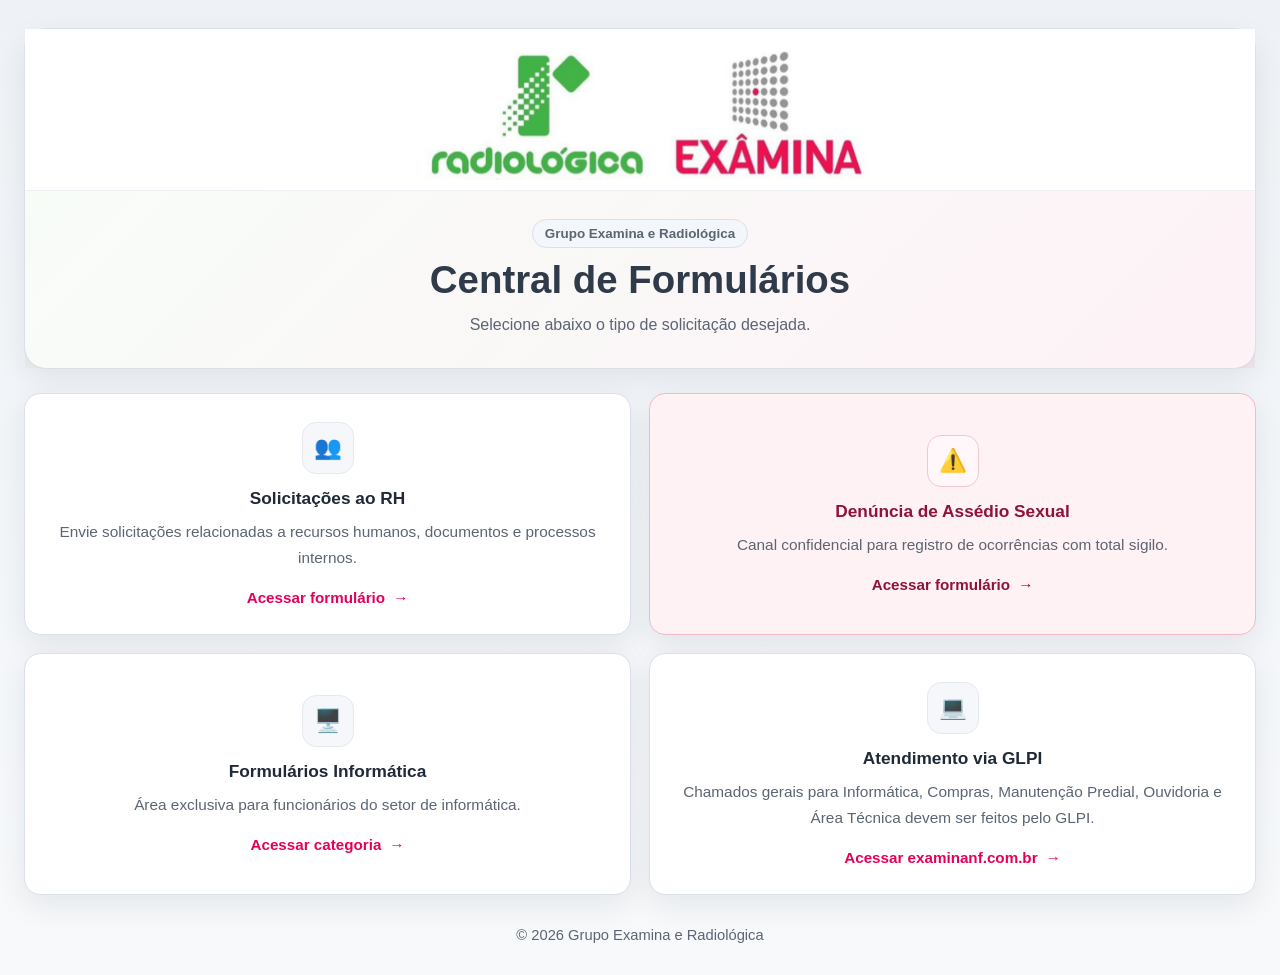
<file: index.html>
<!DOCTYPE html>
<html lang="pt-BR">
<head>
  <meta charset="UTF-8">
  <meta name="viewport" content="width=device-width, initial-scale=1.0">
  <title>Central de Formulários | Grupo Examina e Radiológica</title>
  <meta name="description" content="Central de formulários do Grupo Examina e Radiológica.">
  <link rel="stylesheet" href="/assets/style.css">
</head>
<body>
  <div class="page-shell">
    <header class="hero">
      <div class="hero__logo-wrap">
        <img
          src="/assets/logo-grupo.png"
          alt="Logos Radiológica e Examina"
          class="hero__logo"
        >
      </div>

      <div class="hero__content">
        <span class="hero__eyebrow">Grupo Examina e Radiológica</span>
        <h1>Central de Formulários</h1>
        <p>Selecione abaixo o tipo de solicitação desejada.</p>
      </div>
    </header>

    <main class="container">
      <section class="category" aria-labelledby="cat-formularios">
        <div class="grid">
          <a
            href="/formularios/rh/index.html"
            class="card"
            aria-label="Abrir formulário de Solicitações ao RH"
          >
            <div class="card__icon" aria-hidden="true">👥</div>
            <div class="card__body">
              <h3>Solicitações ao RH</h3>
              <p>
                Envie solicitações relacionadas a recursos humanos, documentos e processos internos.
              </p>
              <span class="card__action">Acessar formulário</span>
            </div>
          </a>

          <a
            href="/formularios/etica/index.html"
            class="card card--danger"
            aria-label="Abrir formulário de Denúncia de Assédio Sexual"
          >
            <div class="card__icon" aria-hidden="true">⚠️</div>
            <div class="card__body">
              <h3>Denúncia de Assédio Sexual</h3>
              <p>
                Canal confidencial para registro de ocorrências com total sigilo.
              </p>
              <span class="card__action">Acessar formulário</span>
            </div>
          </a>

          <a
            href="/formularios/informatica/index.html"
            class="card"
            aria-label="Abrir central de formulários de informática"
          >
            <div class="card__icon" aria-hidden="true">🖥️</div>
            <div class="card__body">
              <h3>Formulários Informática</h3>
              <p>
                Área exclusiva para funcionários do setor de informática.
              </p>
              <span class="card__action">Acessar categoria</span>
            </div>
          </a>

          <a
            href="https://examinanf.com.br"
            class="card"
            aria-label="Acessar o GLPI no site examinanf.com.br"
            target="_blank"
            rel="noopener noreferrer"
          >
            <div class="card__icon" aria-hidden="true">💻</div>
            <div class="card__body">
              <h3>Atendimento via GLPI</h3>
              <p>
                Chamados gerais para Informática, Compras, Manutenção Predial, Ouvidoria e Área Técnica devem ser feitos pelo GLPI.
              </p>
              <span class="card__action">Acessar examinanf.com.br</span>
            </div>
          </a>
        </div>
      </section>
    </main>

    <footer class="footer">
      <p>© 2026 Grupo Examina e Radiológica</p>
    </footer>
  </div>

  <script src="/assets/app.js"></script>
</body>
</html>
</file>
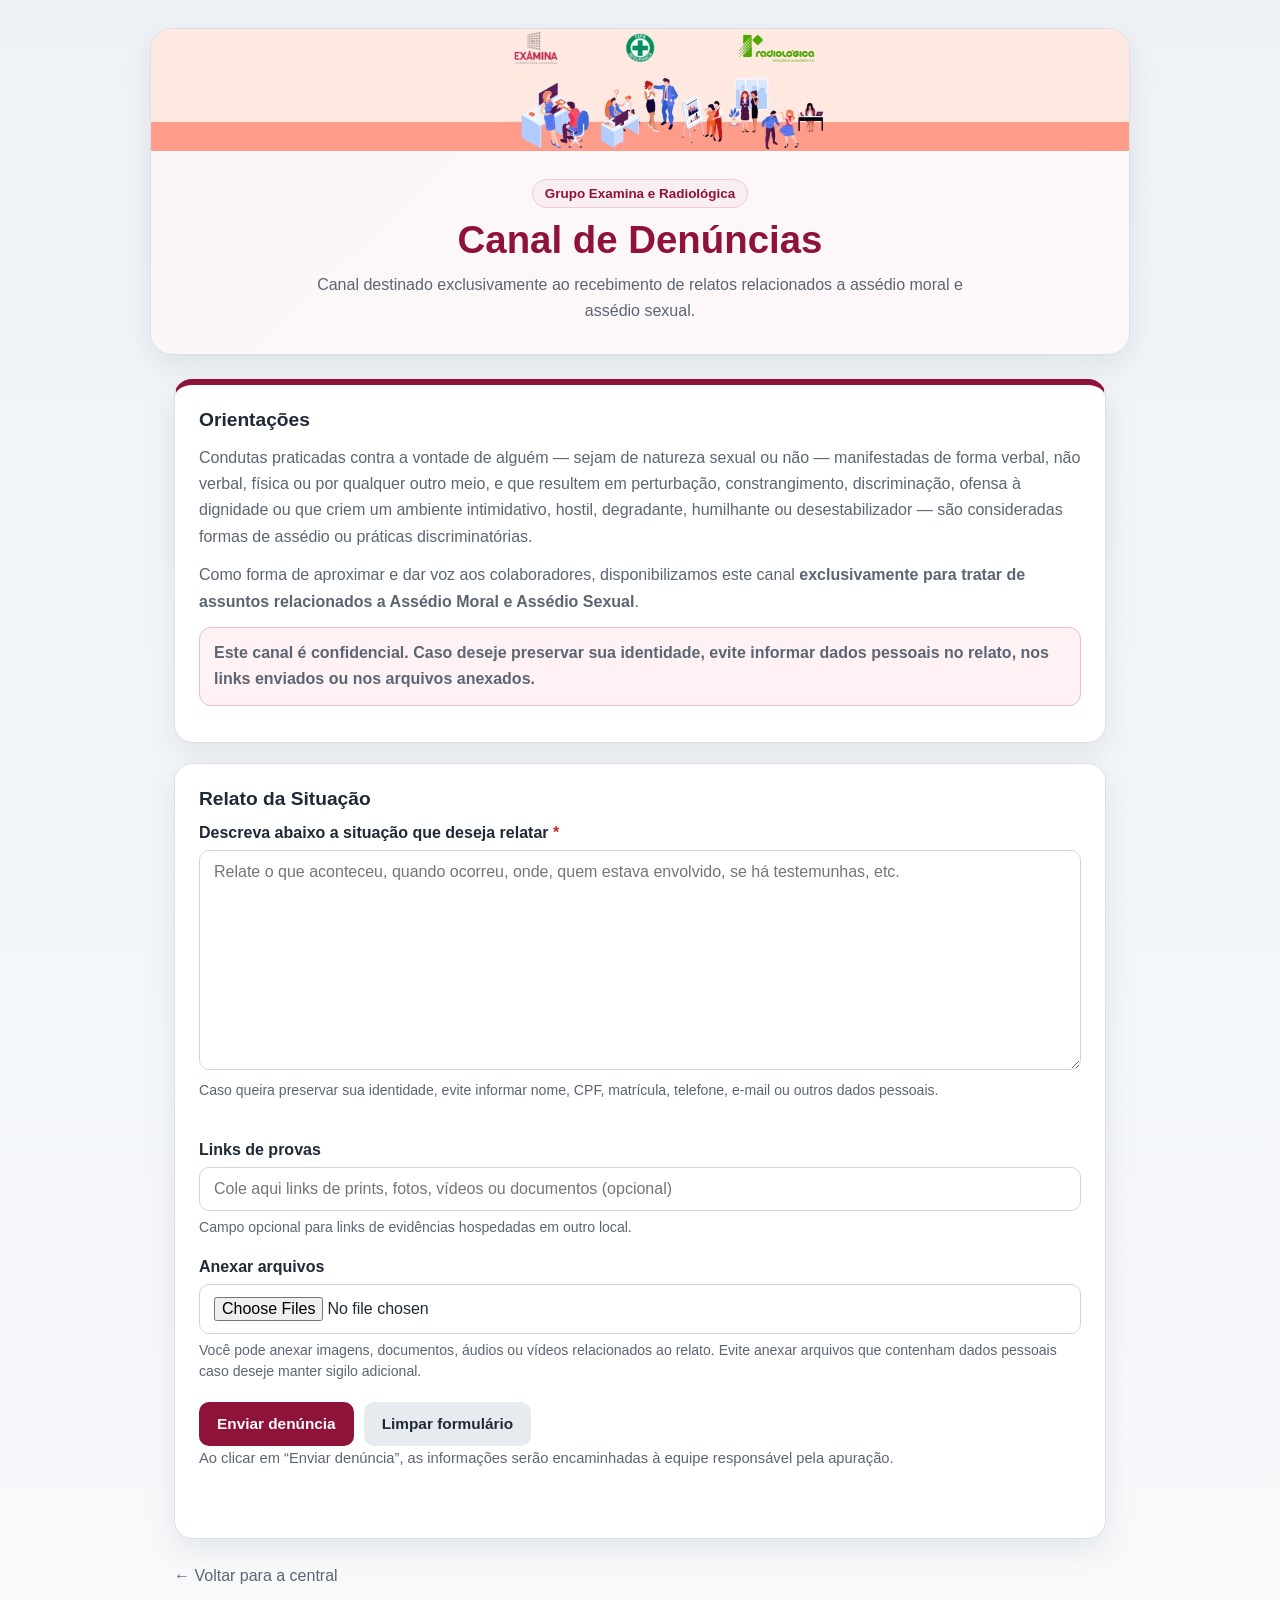
<file: formularios/etica/index.html>
<!DOCTYPE html>
<html lang="pt-BR">
<head>
  <meta charset="UTF-8">
  <meta name="viewport" content="width=device-width, initial-scale=1.0">
  <title>Canal de Denúncias</title>
  <meta
    name="description"
    content="Canal de denúncias para assuntos relacionados a assédio moral e assédio sexual."
  >
  <link rel="stylesheet" href="./style.css">
</head>
<body>
  <div class="page-shell">
    <header class="hero">
      <div class="hero__banner">
        <img src="./capa.jpg" alt="Canal de denúncias" class="hero__banner-image">
      </div>

      <div class="hero__content">
        <span class="hero__eyebrow">Grupo Examina e Radiológica</span>
        <h1>Canal de Denúncias</h1>
        <p>
          Canal destinado exclusivamente ao recebimento de relatos relacionados a
          assédio moral e assédio sexual.
        </p>
      </div>
    </header>

    <main class="container">
      <section class="card card--info">
        <h2>Orientações</h2>

        <p>
          Condutas praticadas contra a vontade de alguém — sejam de natureza sexual ou não —
          manifestadas de forma verbal, não verbal, física ou por qualquer outro meio, e que
          resultem em perturbação, constrangimento, discriminação, ofensa à dignidade ou que
          criem um ambiente intimidativo, hostil, degradante, humilhante ou desestabilizador —
          são consideradas formas de assédio ou práticas discriminatórias.
        </p>

        <p>
          Como forma de aproximar e dar voz aos colaboradores, disponibilizamos este canal
          <strong>exclusivamente para tratar de assuntos relacionados a Assédio Moral e Assédio Sexual</strong>.
        </p>

        <p class="highlight">
          Este canal é confidencial. Caso deseje preservar sua identidade, evite informar
          dados pessoais no relato, nos links enviados ou nos arquivos anexados.
        </p>
      </section>

      <form id="formDenuncia" class="card card--form" novalidate>
        <h2>Relato da Situação</h2>

        <div class="form-group">
          <label for="descricao">
            Descreva abaixo a situação que deseja relatar
            <span class="required">*</span>
          </label>

          <textarea
            id="descricao"
            name="descricao"
            required
            rows="10"
            placeholder="Relate o que aconteceu, quando ocorreu, onde, quem estava envolvido, se há testemunhas, etc."
          ></textarea>

          <small class="help">
            Caso queira preservar sua identidade, evite informar nome, CPF, matrícula,
            telefone, e-mail ou outros dados pessoais.
          </small>

          <small class="error" id="erro-descricao"></small>
        </div>

        <div class="form-group">
          <label for="links_provas">Links de provas</label>
          <input
            type="text"
            id="links_provas"
            name="links_provas"
            placeholder="Cole aqui links de prints, fotos, vídeos ou documentos (opcional)"
          >
          <small class="help">
            Campo opcional para links de evidências hospedadas em outro local.
          </small>
        </div>

        <div class="form-group">
          <label for="provas">Anexar arquivos</label>
          <input
            type="file"
            id="provas"
            name="provas"
            multiple
            accept=".jpg,.jpeg,.png,.pdf,.doc,.docx,.xls,.xlsx,.mp3,.mp4,.wav"
          >
          <small class="help">
            Você pode anexar imagens, documentos, áudios ou vídeos relacionados ao relato.
            Evite anexar arquivos que contenham dados pessoais caso deseje manter sigilo adicional.
          </small>
          <div id="listaArquivos" class="file-list"></div>
        </div>

        <div class="actions">
          <button type="submit" class="btn btn--primary">Enviar denúncia</button>
          <button type="reset" class="btn btn--secondary">Limpar formulário</button>
        </div>

        <p class="notice">
          Ao clicar em “Enviar denúncia”, as informações serão encaminhadas à equipe
          responsável pela apuração.
        </p>

        <p id="msg" class="msg"></p>
      </form>

      <a href="/" class="back-link">← Voltar para a central</a>
    </main>
  </div>

  <script src="./app.js"></script>
</body>
</html>
</file>
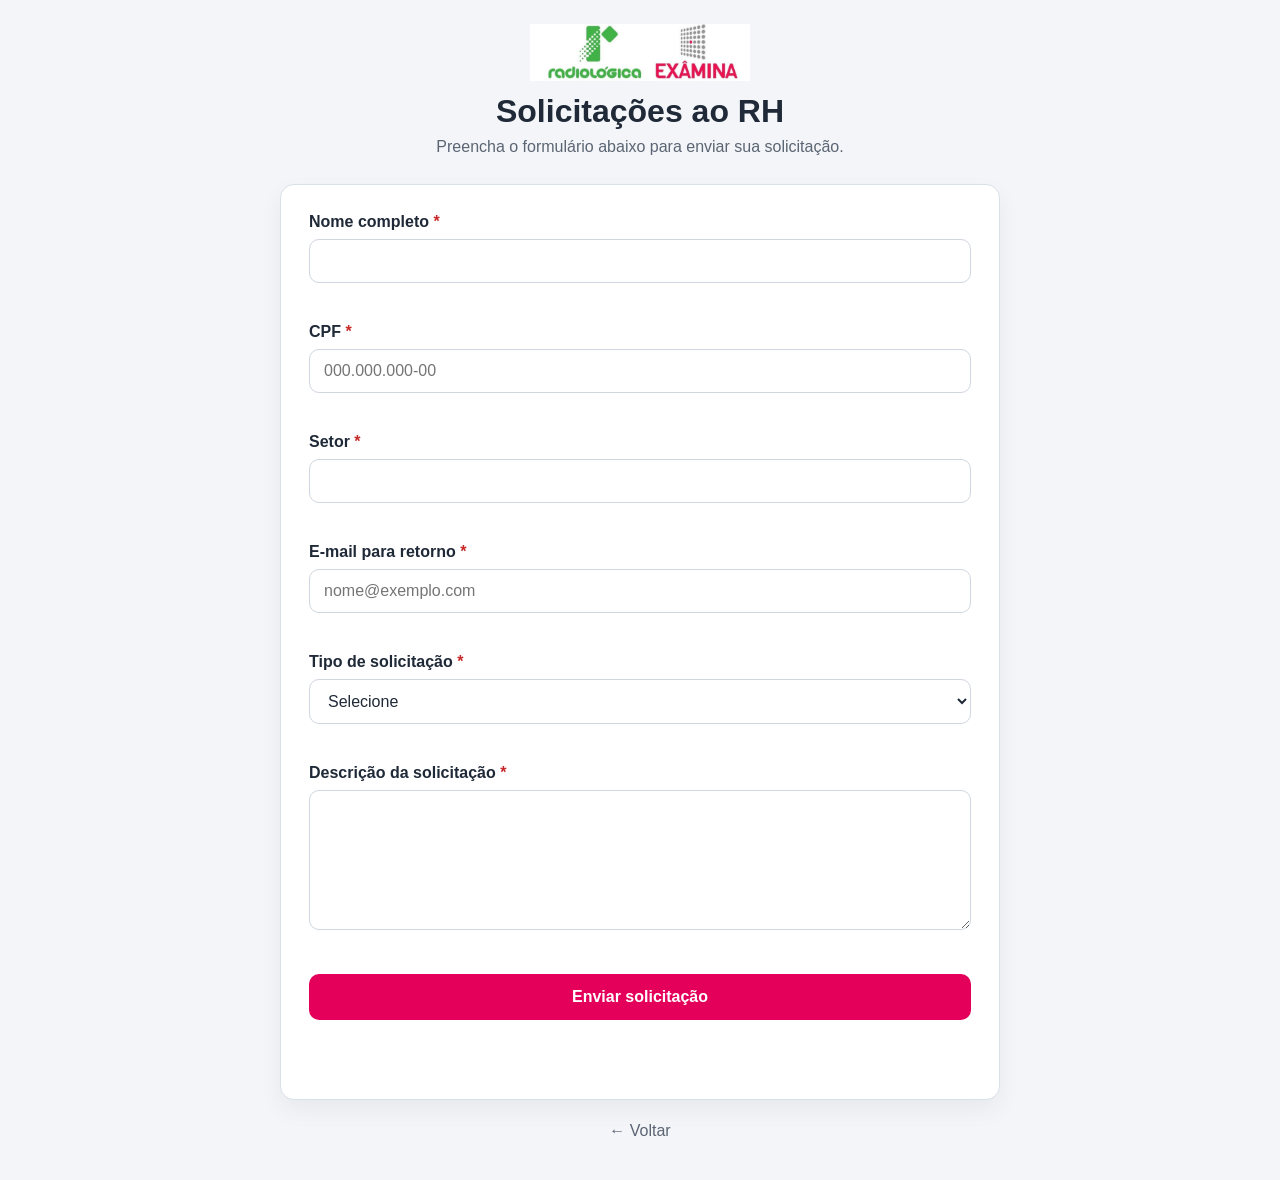
<file: formularios/rh/index.html>
<!DOCTYPE html>
<html lang="pt-BR">
<head>
  <meta charset="UTF-8">
  <meta name="viewport" content="width=device-width, initial-scale=1.0">
  <title>Solicitações ao RH</title>
  <link rel="stylesheet" href="./style.css">
</head>
<body>
  <div class="container">
    <header class="header">
      <img src="/assets/logo-grupo.png" class="logo" alt="Grupo Examina e Radiológica">
      <h1>Solicitações ao RH</h1>
      <p>Preencha o formulário abaixo para enviar sua solicitação.</p>
    </header>

    <form id="formRH" novalidate>
      <div class="form-group">
        <label for="nome">Nome completo <span class="required">*</span></label>
        <input type="text" id="nome" name="nome" required>
        <small class="error" id="erro-nome"></small>
      </div>

      <div class="form-group">
        <label for="cpf">CPF <span class="required">*</span></label>
        <input type="text" id="cpf" name="cpf" inputmode="numeric" maxlength="14" placeholder="000.000.000-00" required>
        <small class="error" id="erro-cpf"></small>
      </div>

      <div class="form-group">
        <label for="setor">Setor <span class="required">*</span></label>
        <input type="text" id="setor" name="setor" required>
        <small class="error" id="erro-setor"></small>
      </div>

      <div class="form-group">
        <label for="email">E-mail para retorno <span class="required">*</span></label>
        <input type="email" id="email" name="email" placeholder="nome@exemplo.com" required>
        <small class="error" id="erro-email"></small>
      </div>

      <div class="form-group">
        <label for="tipo">Tipo de solicitação <span class="required">*</span></label>

        <select id="tipo" name="tipo" required>
          <option value="">Selecione</option>

          <option value="Trocar vale transporte por vale mobilidade">
            Trocar vale transporte por vale mobilidade
          </option>

          <option value="Trocar vale mobilidade por vale transporte">
            Trocar vale mobilidade por vale transporte
          </option>

         <option value="Fazer inscrição no plano de saúde">
          Fazer inscrição no plano de saúde
          </option>

         <option value="Cancelar plano de saúde">
           Cancelar plano de saúde
        </option>

         <option value="Fazer segunda via de crachá">
           Fazer segunda via de crachá
         </option>

         <option value="Fazer segunda via do cartão Partiu">
           Fazer segunda via do cartão Partiu
        </option>

         <option value="Recuperar o acesso ao APP Sólides">
           Recuperar o acesso ao APP Sólides
         </option>

         <option value="Receber contracheque por email">
           Receber contracheque por email
         </option>

         <option value="Receber extrato de consumo do plano por email">
            Receber extrato de consumo do plano por email
         </option>

          <option value="Receber informe de rendimentos por email">
            Receber informe de rendimentos por email
          </option>

        <option value="Solicitação de uniforme">
            Solicitação de uniforme
          </option>

        <option value="Agendar reunião">
          Agendar reunião
        </option>

         <option value="Outro">
           Outro
         </option>

       </select>

        <small class="error" id="erro-tipo"></small>
      </div>

      <div class="form-group">
        <label for="descricao">Descrição da solicitação <span class="required">*</span></label>
        <textarea id="descricao" name="descricao" rows="6" required></textarea>
        <small class="error" id="erro-descricao"></small>
      </div>

      <button type="submit" class="btn">Enviar solicitação</button>
      <p id="msg" class="msg"></p>
    </form>

    <a href="/" class="back">← Voltar</a>
  </div>

  <script src="./app.js"></script>
</body>
</html>
</file>
<file: assets/style.css>
:root {
  --bg: #f3f5f8;
  --surface: #ffffff;
  --border: #d9e0e7;
  --text: #1f2937;
  --text-soft: #5b6573;

  --shadow: 0 10px 30px rgba(15, 23, 42, 0.08);

  --brand-neutral: #2f3a4a;
  --accent: #e4005a;

  --danger-bg: #fff2f5;
  --danger-border: #f3b8c9;
  --danger-text: #8f1239;
}

* {
  margin: 0;
  padding: 0;
  box-sizing: border-box;
}

html {
  font-size: 16px;
}

body {
  font-family: Arial, Helvetica, sans-serif;
  background: linear-gradient(180deg, #eef2f6 0%, #f7f9fb 100%);
  color: var(--text);
  min-height: 100vh;
}

img {
  max-width: 100%;
  display: block;
}

a {
  color: inherit;
  text-decoration: none;
}

.page-shell {
  min-height: 100vh;
}

.container {
  width: 100%;
  max-width: 1280px;
  margin: 0 auto;
  padding: 0 24px;
}

/* HERO */
.hero {
  width: calc(100% - 48px);
  max-width: 1280px;
  margin: 28px auto 24px;
  background: var(--surface);
  border: 1px solid var(--border);
  border-radius: 22px;
  box-shadow: var(--shadow);
  overflow: visible;
}

.hero__logo-wrap {
  background: #ffffff;
  padding: 22px 22px 10px;
  border-bottom: 1px solid #edf1f5;
  display: flex;
  justify-content: center;
  align-items: center;
}

.hero__logo {
  width: 100%;
  max-width: 500px;
  height: auto;
}

.hero__content {
  padding: 28px 24px 30px;
  text-align: center;
  background: linear-gradient(135deg, rgba(66, 182, 73, 0.04) 0%, rgba(228, 0, 90, 0.05) 100%);
}

.hero__eyebrow {
  display: inline-block;
  margin-bottom: 10px;
  padding: 6px 12px;
  border-radius: 999px;
  background: #f3f6fa;
  border: 1px solid var(--border);
  color: var(--text-soft);
  font-size: 0.84rem;
  font-weight: 700;
}

.hero__content h1 {
  font-size: clamp(1.8rem, 3vw, 2.5rem);
  line-height: 1.15;
  color: var(--brand-neutral);
  margin-bottom: 10px;
}

.hero__content p {
  max-width: 680px;
  margin: 0 auto;
  font-size: 1rem;
  line-height: 1.6;
  color: var(--text-soft);
}

/* CATEGORY */
.category {
  margin-bottom: 32px;
}

.category__header {
  margin-bottom: 16px;
}

.category__header h2 {
  font-size: 1.35rem;
  color: var(--brand-neutral);
  margin-bottom: 6px;
}

.category__header p {
  color: var(--text-soft);
  line-height: 1.55;
}

/* GRID */
.grid {
  display: grid;
  grid-template-columns: repeat(2, minmax(0, 1fr));
  gap: 18px;
}

/* CARD */
.card {
  width: 100%;
  min-width: 0;
  display: flex;
  flex-direction: column;
  align-items: center;
  justify-content: center;
  text-align: center;
  gap: 14px;
  background: var(--surface);
  border: 1px solid var(--border);
  border-radius: 16px;
  padding: 28px 24px;
  box-shadow: var(--shadow);
  transition: transform 0.2s ease, box-shadow 0.2s ease, border-color 0.2s ease;
}

.card:hover {
  transform: translateY(-3px);
  box-shadow: 0 16px 36px rgba(15, 23, 42, 0.11);
  border-color: #c7d2de;
}

.card__icon {
  width: 52px;
  height: 52px;
  flex: 0 0 52px;
  display: flex;
  align-items: center;
  justify-content: center;
  border-radius: 14px;
  background: #f5f7fa;
  border: 1px solid #e4e9ef;
  font-size: 1.4rem;
  margin: 0 auto;
}

.card__body {
  width: 100%;
  display: flex;
  flex-direction: column;
  align-items: center;
  text-align: center;
}

.card__body h3 {
  font-size: 1.08rem;
  margin-bottom: 10px;
  color: var(--text);
}

.card__body p {
  color: var(--text-soft);
  font-size: 0.96rem;
  line-height: 1.7;
  margin-bottom: 18px;
  max-width: 580px;
}

.card__action {
  display: inline-flex;
  align-items: center;
  justify-content: center;
  gap: 8px;
  color: var(--accent);
  font-weight: 700;
  font-size: 0.95rem;
}

.card__action::after {
  content: "→";
  transition: transform 0.2s ease;
}

.card:hover .card__action::after {
  transform: translateX(3px);
}

/* DANGER CARD */
.card--danger {
  background: var(--danger-bg);
  border-color: var(--danger-border);
}

.card--danger .card__icon {
  background: #fff7f9;
  border-color: #f2c7d3;
}

.card--danger .card__body h3 {
  color: var(--danger-text);
}

.card--danger .card__action {
  color: var(--danger-text);
}

/* FOOTER */
.footer {
  width: 100%;
  max-width: 1280px;
  margin: 20px auto 32px;
  padding: 0 24px;
  text-align: center;
  color: var(--text-soft);
  font-size: 0.92rem;
}

/* TABLET */
@media (max-width: 900px) {
  .grid {
    grid-template-columns: 1fr;
  }
}

/* MOBILE */
@media (max-width: 640px) {
  .container {
    padding: 0 16px;
  }

  .hero {
    width: calc(100% - 32px);
    margin-top: 16px;
    border-radius: 18px;
  }

  .hero__logo-wrap {
    padding: 18px 16px 8px;
  }

  .hero__content {
    padding: 22px 16px 24px;
  }

  .category {
    margin-bottom: 24px;
  }

  .card {
    padding: 22px 18px;
    border-radius: 14px;
  }

  .card__icon {
    width: 46px;
    height: 46px;
    flex: 0 0 46px;
    font-size: 1.2rem;
  }

  .category__header h2 {
    font-size: 1.2rem;
  }

  .card__body h3 {
    font-size: 1rem;
  }

  .card__body p {
    font-size: 0.93rem;
  }

  .footer {
    padding: 0 16px;
  }
}

.page-actions {
  display: flex;
  justify-content: center;
  gap: 12px;
  flex-wrap: wrap;
  margin-top: 18px;
}

.btn-link {
  display: inline-flex;
  align-items: center;
  justify-content: center;
  min-height: 44px;
  padding: 12px 18px;
  border-radius: 12px;
  border: 1px solid var(--border);
  background: var(--surface);
  color: var(--brand-neutral);
  font-weight: 700;
  box-shadow: var(--shadow);
  transition: transform 0.2s ease, box-shadow 0.2s ease, border-color 0.2s ease;
}

.btn-link:hover {
  transform: translateY(-2px);
  border-color: #c7d2de;
  box-shadow: 0 16px 36px rgba(15, 23, 42, 0.11);
}


.page-actions {
  margin-top: 18px;
  display: flex;
  gap: 12px;
  justify-content: center;
  flex-wrap: wrap;
}

.btn-link,
.btn-outline,
.btn-logout {
  display: inline-flex;
  align-items: center;
  justify-content: center;
  gap: 8px;
  min-height: 44px;
  padding: 0 16px;
  border-radius: 12px;
  border: 1px solid var(--border);
  background: #fff;
  color: var(--brand-neutral);
  font-weight: 700;
}

.btn-logout {
  cursor: pointer;
}

.auth-panel,
.login-shell {
  width: 100%;
  max-width: 760px;
  margin: 0 auto 28px;
}

.auth-card,
.login-card {
  background: var(--surface);
  border: 1px solid var(--border);
  border-radius: 18px;
  box-shadow: var(--shadow);
  padding: 28px 24px;
}

.auth-card__header,
.login-card__header {
  margin-bottom: 18px;
}

.auth-card__header h2,
.login-card__header h2 {
  color: var(--brand-neutral);
  margin-bottom: 8px;
}

.auth-user {
  display: flex;
  justify-content: space-between;
  align-items: center;
  gap: 16px;
  padding: 14px 16px;
  border: 1px solid var(--border);
  border-radius: 14px;
  background: #f8fafc;
  flex-wrap: wrap;
}

.auth-user__email {
  font-weight: 700;
}

.login-form,
.form-grid {
  display: grid;
  gap: 18px;
}

.field {
  display: flex;
  flex-direction: column;
  gap: 8px;
}

.field label {
  font-weight: 700;
  color: var(--brand-neutral);
}

.field input,
.field select,
.field textarea {
  width: 100%;
  border: 1px solid #cfd7e3;
  border-radius: 14px;
  padding: 14px 14px;
  font-size: 1rem;
  color: var(--text);
  background: #fff;
}

.field textarea {
  resize: vertical;
  min-height: 120px;
}

.form-message {
  margin-top: 14px;
  font-weight: 700;
}

.form-message--success {
  color: #166534;
}

.form-message--error {
  color: #b91c1c;
}

.protected-content[hidden] {
  display: none !important;
}

.loading-box {
  max-width: 760px;
  margin: 0 auto 24px;
  background: var(--surface);
  border: 1px solid var(--border);
  border-radius: 18px;
  box-shadow: var(--shadow);
  padding: 24px;
  text-align: center;
  color: var(--text-soft);
}


.user-menu {
  position: relative;
  display: inline-flex;
  align-items: center;
}

.user-menu__trigger {
  cursor: pointer;
}

.user-menu__dropdown {
  position: absolute;
  top: calc(100% + 8px);
  right: 0;
  min-width: 140px;
  background: #fff;
  border: 1px solid var(--border);
  border-radius: 12px;
  box-shadow: 0 10px 24px rgba(15, 23, 42, 0.12);
  padding: 8px;
  z-index: 50;
}

.user-menu__logout {
  width: 100%;
  border: 0;
  background: transparent;
  text-align: left;
  padding: 10px 12px;
  border-radius: 8px;
  cursor: pointer;
  font: inherit;
  color: var(--brand-neutral);
}

.user-menu__logout:hover {
  background: #f3f6fb;
}

@media (max-width: 640px) {
  .user-menu,
  .user-menu__trigger {
    width: 100%;
  }

  .user-menu__dropdown {
    left: 0;
    right: auto;
    width: 100%;
  }
}

.btn-submit {
  display: inline-flex;
  align-items: center;
  justify-content: center;
  min-height: 48px;
  padding: 0 20px;
  border: 0;
  border-radius: 14px;
  background: #39b54a;
  color: #fff;
  font: inherit;
  font-weight: 700;
  cursor: pointer;
  text-decoration: none;
  transition: filter 0.2s ease, transform 0.2s ease;
}

.btn-submit:hover {
  filter: brightness(0.96);
}

.btn-submit:active {
  transform: translateY(1px);
}

.form-extra {
  margin-top: 10px;
  text-align: right;
}

.form-extra a {
  font-size: 14px;
  color: #243b63;
  text-decoration: none;
}

.form-extra a:hover {
  text-decoration: underline;
}
</file>
<file: formularios/etica/style.css>
:root {
  --bg: #f3f5f8;
  --surface: #ffffff;
  --surface-soft: #fff7fa;
  --border: #d9e0e7;
  --text: #1f2937;
  --text-soft: #5b6573;

  --accent: #8f1239;
  --accent-hover: #72102e;

  --danger-bg: #fff2f5;
  --danger-border: #f3b8c9;
  --danger-text: #8f1239;

  --error: #c62828;
  --success: #1b8f3a;

  --shadow: 0 10px 30px rgba(15, 23, 42, 0.08);
}

* {
  box-sizing: border-box;
}

html {
  font-size: 16px;
}

body {
  margin: 0;
  font-family: Arial, Helvetica, sans-serif;
  background: linear-gradient(180deg, #eef2f6 0%, #f7f9fb 100%);
  color: var(--text);
}

img {
  max-width: 100%;
  display: block;
}

.page-shell {
  min-height: 100vh;
}

.container {
  width: 100%;
  max-width: 980px;
  margin: 0 auto;
  padding: 0 24px 40px;
}

/* HERO */
.hero {
  width: calc(100% - 48px);
  max-width: 980px;
  margin: 28px auto 24px;
  background: var(--surface);
  border: 1px solid var(--border);
  border-radius: 22px;
  box-shadow: var(--shadow);
  overflow: hidden;
}

.hero__banner {
  background: #fff;
}

.hero__banner-image {
  width: 100%;
  height: auto;
  display: block;
}

.hero__content {
  padding: 28px 24px 30px;
  text-align: center;
  background: linear-gradient(135deg, rgba(143, 18, 57, 0.04) 0%, rgba(243, 184, 201, 0.10) 100%);
}

.hero__eyebrow {
  display: inline-block;
  margin-bottom: 10px;
  padding: 6px 12px;
  border-radius: 999px;
  background: #f9eef2;
  border: 1px solid #f0cad7;
  color: var(--danger-text);
  font-size: 0.84rem;
  font-weight: 700;
}

.hero__content h1 {
  margin: 0 0 10px;
  font-size: clamp(1.8rem, 3vw, 2.4rem);
  line-height: 1.15;
  color: var(--danger-text);
}

.hero__content p {
  max-width: 700px;
  margin: 0 auto;
  font-size: 1rem;
  line-height: 1.6;
  color: var(--text-soft);
}

/* CARDS */
.card {
  background: var(--surface);
  border: 1px solid var(--border);
  border-radius: 18px;
  box-shadow: var(--shadow);
  padding: 24px;
  margin-bottom: 20px;
}

.card--info {
  border-top: 6px solid var(--danger-text);
}

.card--form {
  background: var(--surface);
}

.card h2 {
  margin: 0 0 14px;
  font-size: 1.2rem;
  color: var(--text);
}

.card p {
  margin: 0 0 12px;
  line-height: 1.65;
  color: var(--text-soft);
}

.highlight {
  font-weight: 700;
  color: var(--danger-text);
  background: var(--danger-bg);
  border: 1px solid var(--danger-border);
  border-radius: 12px;
  padding: 12px 14px;
}

/* FORM */
.form-group {
  margin-bottom: 20px;
}

label {
  display: block;
  font-weight: 700;
  margin-bottom: 8px;
  color: var(--text);
}

.required {
  color: var(--error);
}

textarea,
input[type="text"],
input[type="file"] {
  width: 100%;
  padding: 12px 14px;
  border-radius: 10px;
  border: 1px solid #cfd6df;
  font: inherit;
  color: var(--text);
  background: #fff;
}

textarea:focus,
input[type="text"]:focus,
input[type="file"]:focus {
  outline: none;
  border-color: var(--accent);
  box-shadow: 0 0 0 3px rgba(143, 18, 57, 0.08);
}

textarea {
  resize: vertical;
  min-height: 220px;
}

.help {
  display: block;
  margin-top: 6px;
  color: var(--text-soft);
  font-size: 0.88rem;
  line-height: 1.5;
}

.error {
  display: block;
  margin-top: 6px;
  color: var(--error);
  font-size: 0.88rem;
  min-height: 1em;
}

.input-error {
  border-color: var(--error) !important;
}

.file-list {
  margin-top: 10px;
  font-size: 0.9rem;
  color: var(--text-soft);
}

.file-list ul {
  margin: 8px 0 0;
  padding-left: 18px;
}

.actions {
  display: flex;
  gap: 10px;
  flex-wrap: wrap;
  margin-top: 18px;
}

.btn {
  border: none;
  border-radius: 10px;
  padding: 13px 18px;
  font-size: 0.96rem;
  font-weight: 700;
  cursor: pointer;
  transition: background 0.2s ease, transform 0.2s ease;
}

.btn:hover {
  transform: translateY(-1px);
}

.btn--primary {
  background: var(--accent);
  color: #fff;
}

.btn--primary:hover {
  background: var(--accent-hover);
}

.btn--secondary {
  background: #e7ebf0;
  color: var(--text);
}

.notice {
  margin-top: 16px;
  font-size: 0.92rem;
}

.msg {
  margin-top: 16px;
  font-weight: 700;
  min-height: 1.2em;
}

.msg.success {
  color: var(--success);
}

.msg.error {
  color: var(--error);
}

.back-link {
  display: inline-block;
  margin-top: 8px;
  color: var(--text-soft);
  text-decoration: none;
}

.back-link:hover {
  text-decoration: underline;
}

/* MOBILE */
@media (max-width: 640px) {
  .container {
    padding: 0 16px 28px;
  }

  .hero {
    width: calc(100% - 32px);
    margin-top: 16px;
    border-radius: 18px;
  }

  .hero__content {
    padding: 22px 16px 24px;
  }

  .card {
    padding: 20px 16px;
    border-radius: 16px;
  }

  .actions {
    flex-direction: column;
  }

  .btn {
    width: 100%;
  }
}
</file>
<file: formularios/rh/style.css>
:root {
  --bg: #f3f5f8;
  --surface: #ffffff;
  --border: #d9e0e7;
  --text: #1f2937;
  --text-soft: #5b6573;
  --accent: #e4005a;
  --accent-hover: #c80050;
  --error: #c62828;
  --success: #1b8f3a;
  --shadow: 0 10px 25px rgba(0, 0, 0, 0.05);
}

* {
  box-sizing: border-box;
}

body {
  font-family: Arial, Helvetica, sans-serif;
  background: var(--bg);
  margin: 0;
  color: var(--text);
}

.container {
  max-width: 760px;
  margin: 0 auto;
  padding: 24px 20px 40px;
}

.header {
  text-align: center;
  margin-bottom: 28px;
}

.logo {
  max-width: 220px;
  margin: 0 auto 12px;
  display: block;
}

h1 {
  margin: 10px 0 8px;
  font-size: 2rem;
}

.header p {
  color: var(--text-soft);
  margin: 0;
}

form {
  background: var(--surface);
  padding: 28px;
  border-radius: 14px;
  box-shadow: var(--shadow);
  border: 1px solid var(--border);
}

.form-group {
  margin-bottom: 20px;
}

label {
  display: block;
  font-weight: 700;
  margin-bottom: 8px;
}

.required {
  color: var(--error);
}

input,
select,
textarea {
  width: 100%;
  padding: 12px 14px;
  border-radius: 10px;
  border: 1px solid #cfd6df;
  font-size: 1rem;
  background: #fff;
  color: var(--text);
}

input:focus,
select:focus,
textarea:focus {
  outline: none;
  border-color: var(--accent);
  box-shadow: 0 0 0 3px rgba(228, 0, 90, 0.08);
}

textarea {
  resize: vertical;
  min-height: 140px;
}

.error {
  display: block;
  margin-top: 6px;
  color: var(--error);
  font-size: 0.88rem;
  min-height: 1em;
}

.input-error {
  border-color: var(--error) !important;
}

.btn {
  width: 100%;
  padding: 14px;
  background: var(--accent);
  color: #fff;
  border: none;
  border-radius: 10px;
  font-weight: 700;
  font-size: 1rem;
  cursor: pointer;
  transition: background 0.2s ease;
}

.btn:hover {
  background: var(--accent-hover);
}

.msg {
  text-align: center;
  margin-top: 16px;
  font-weight: 700;
  min-height: 1.2em;
}

.msg.success {
  color: var(--success);
}

.msg.error {
  color: var(--error);
}

.back {
  display: block;
  margin-top: 22px;
  text-align: center;
  color: var(--text-soft);
  text-decoration: none;
}

.back:hover {
  text-decoration: underline;
}

@media (max-width: 640px) {
  .container {
    padding: 16px 14px 28px;
  }

  form {
    padding: 20px;
  }

  h1 {
    font-size: 1.7rem;
  }
}
</file>
